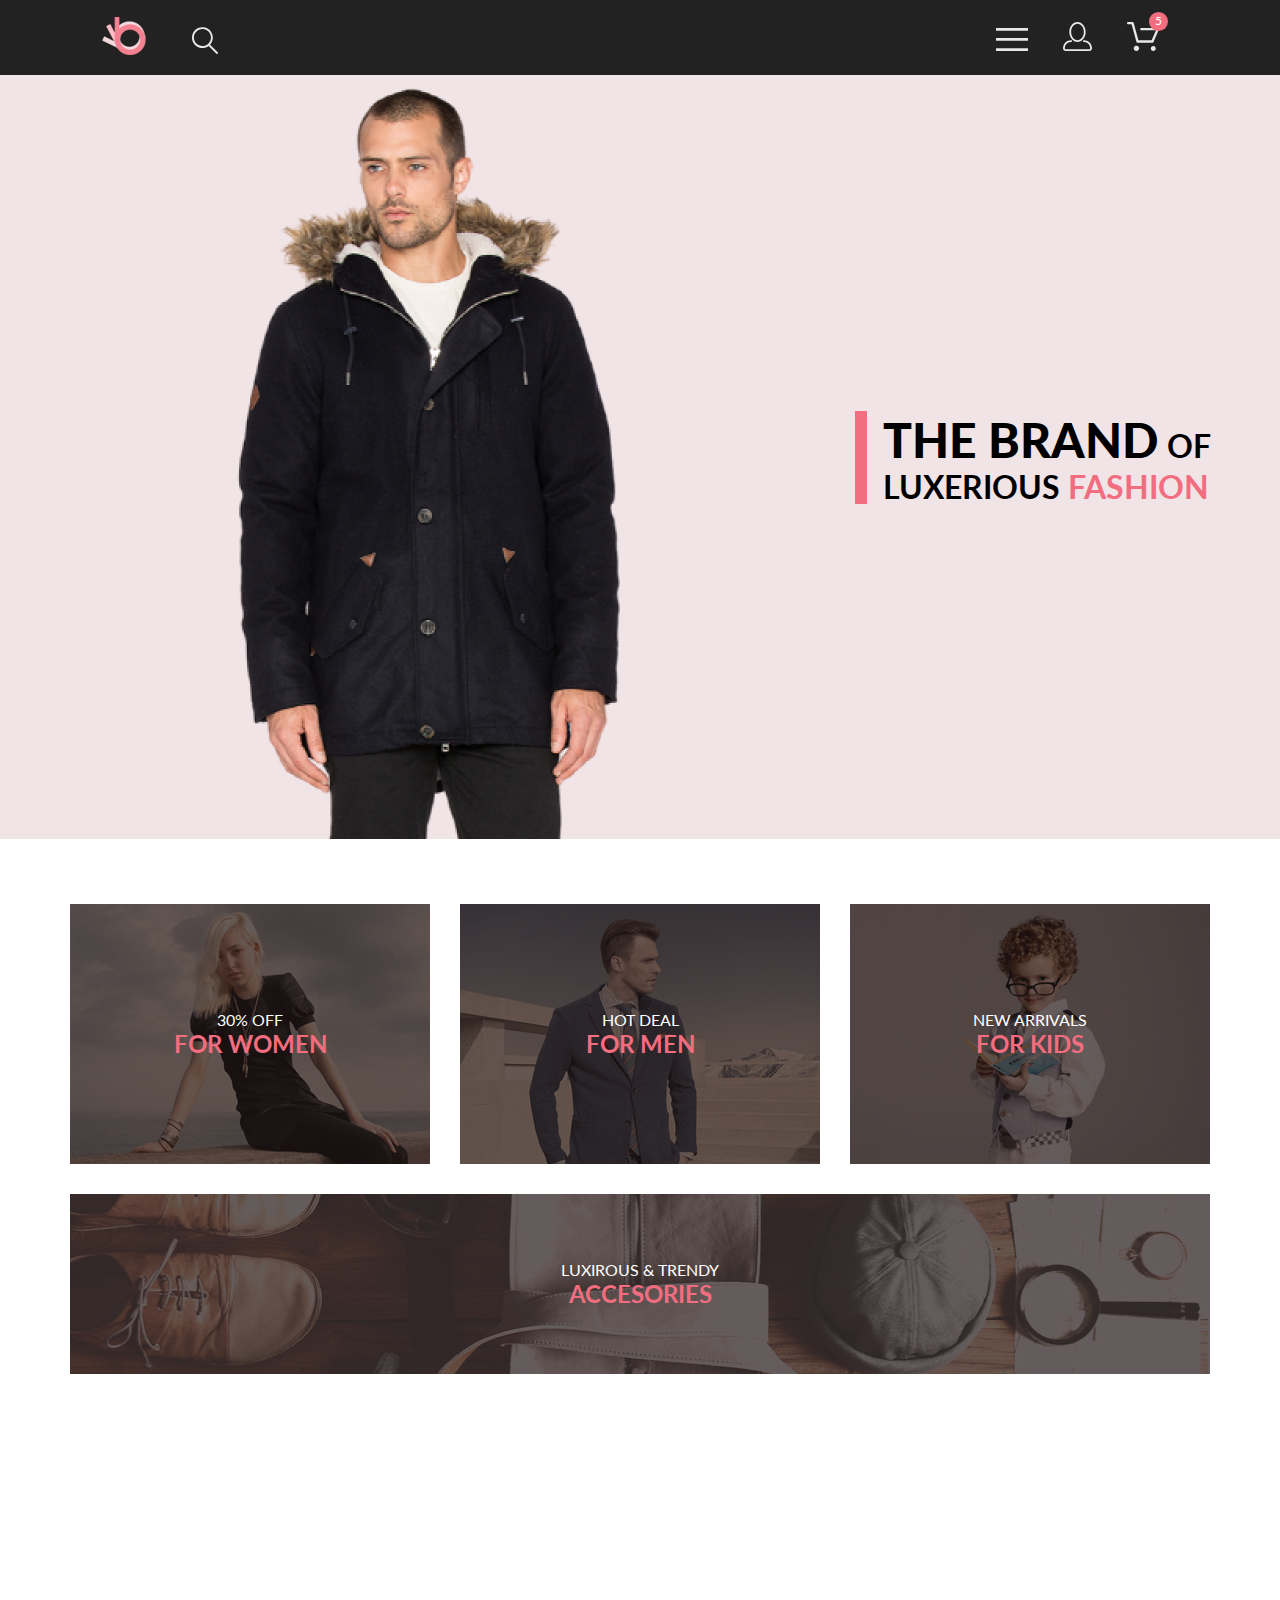
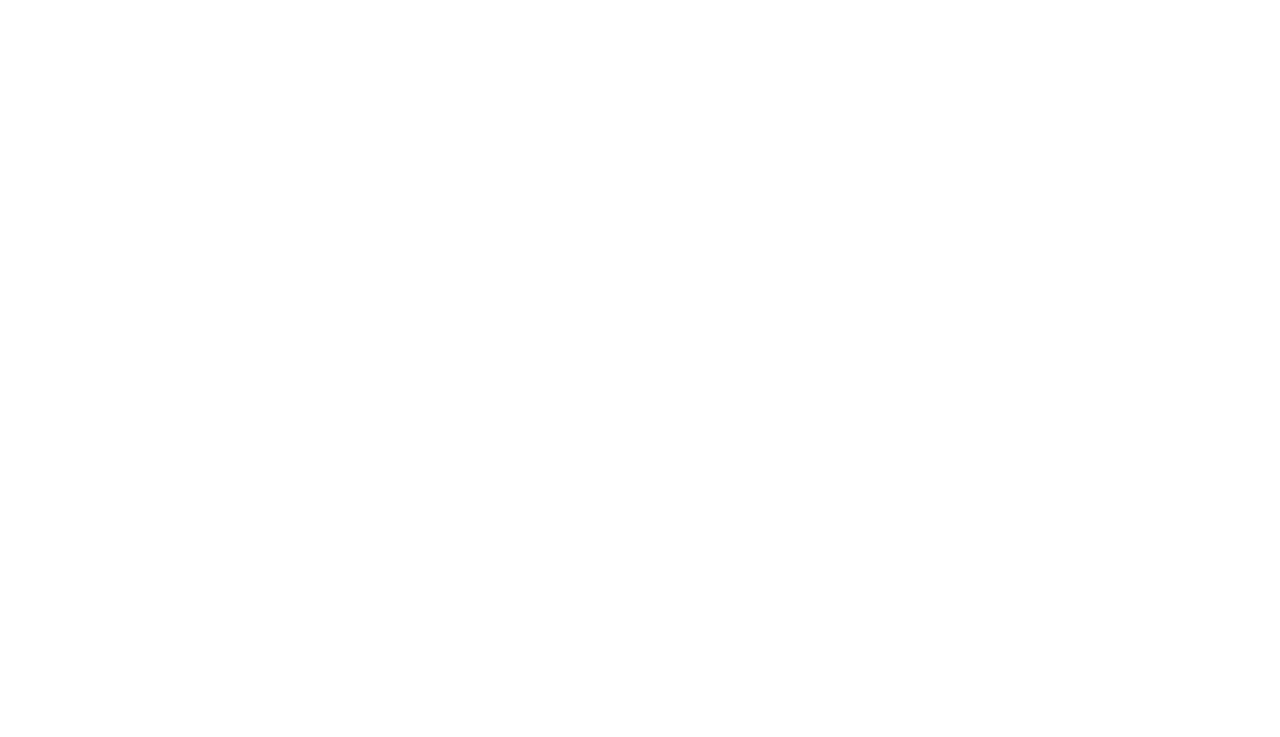
<file: index.html>
<!DOCTYPE html>
<html lang="en">
<head>
    <meta charset="UTF-8">
    <meta http-equiv="X-UA-Compatible" content="IE=edge">
    <meta name="viewport" content="width=device-width, initial-scale=1.0">
    <link rel="preconnect" href="https://fonts.googleapis.com">
    <link rel="preconnect" href="https://fonts.gstatic.com" crossorigin>
    <link href="https://fonts.googleapis.com/css2?family=Lato:wght@300;400;700;900&display=swap" rel="stylesheet">
    <link rel="stylesheet" href="css/style.css">
    <title>Document</title>

</head>
<body>
    <div class="wrapper">
        <header class="header">
            <div class="header__icons">
                <ul class="header__left">
                    <li>
                        <img src="img/header_logo1.svg" alt="header-logo">
                    </li>
                    <li>
                        <img src="img/search_icon.svg" alt="search_icon">
                    </li>
                </ul>
                <ul class="header__right">
                    <li>
                        <img class="header__burger" src="img/burger_icon.svg" alt="burger_icon">
                    </li>
                    <li class="header__person">
                        <img src="img/person_icon.svg" alt="person_icon">
                    </li>
                    <li>
                        <div class="header__cart"><img src="img/cart_icon.svg" alt="cart_icon">
                            <p class="header__number">5</p>
                        </div>

                    </li>
                </ul>
            </div>
        </header>
        <main class="main">
            <div class="main__brand">
                <div class="main__wrapper">
                    <div class="main__brand-left">
                        <img src="img/brand.png" alt="">
                    </div>
                    <div class="main__brand-right">
                        <h1 class="main__heading">
                            <span class="main__big">THE BRAND</span> OF LUXERIOUS <span class="main__pink">FASHION</span> 
                        </h1>
                    </div>
                <div class="main__black main__black-hidden">
                    <nav class="main__nav">
                        <img class="main__close" src="img/close.svg" alt="close">
                        <h4>MENU</h4>
                        <div class="main__menu-title"><a href="#">MAN</a></div>
                            <a href="#">Accessories</a>
                            <a href="#">Bags</a>
                            <a href="#">Denim</a>
                            <a href="#">T-Shirts</a>
                        <div class="main__menu-title"><a href="">WOMAN</a></div>
                            <a href="#">Accessories</a>
                            <a href="#">Jackets & Coats</a>
                            <a href="#">Polos</a>
                            <a href="#">T-Shirts</a>
                            <a href="#">Shirts</a>
                        <div class="main__menu-title"><a href="">KIDS</a></div>
                            <a href="#">Accessories</a>
                            <a href="#">Jackets & Coats</a>
                            <a href="#">Polos</a>
                            <a href="#">T-Shirts</a>
                            <a href="#">Shirts</a>
                            <a href="#">Bags</a>
                    </nav>
                </div>
                
            </div>
            </div>
            <div class="main__catalog">
                <div class="main__offers">
                    <div class="main__item">
                        <img src="img/women.jpg" alt="women">
                        <p>30% OFF</p>
                        <p>FOR WOMEN</p>
                    </div>
                    <div class="main__item">
                        <img src="img/men.jpg" alt="men">
                        <p>HOT DEAL</p>
                        <p>FOR MEN</p>
                    </div>
                    <div class="main__item">
                        <img src="img/kids.jpg" alt="kids">
                        <p>NEW ARRIVALS</p>
                        <p>FOR KIDS</p>
                    </div>
                    <div class="main__item">
                        <img src="img/accesories.jpg" alt="accesories">
                        <p>LUXIROUS & TRENDY</p>
                        <p>ACCESORIES</p>
                    </div>
                </div>
                
            </div>
            <div class="main__services"></div>
            <div class="main__subscribe"></div>        
        </main>
        <footer class="footer"></footer>
    </div>
    <script src="script.js"></script>
</body>
</html>
</file>
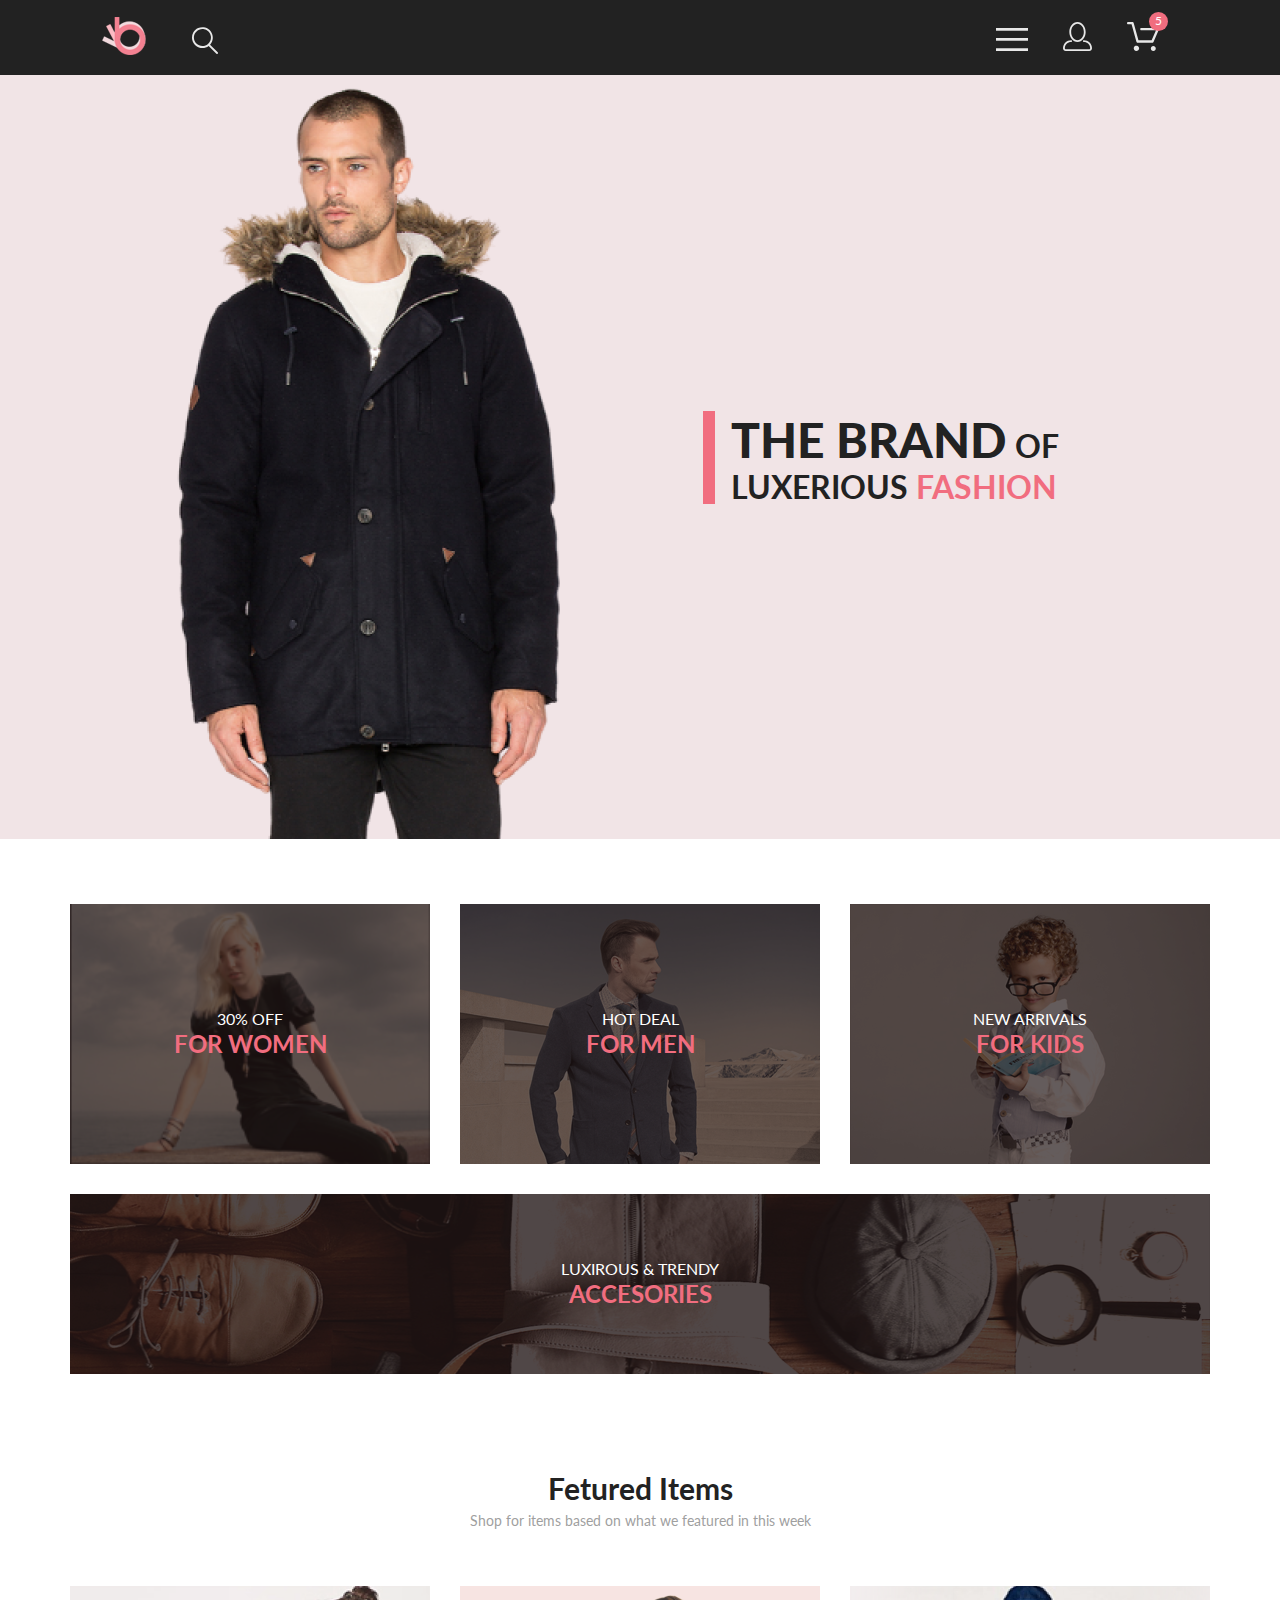
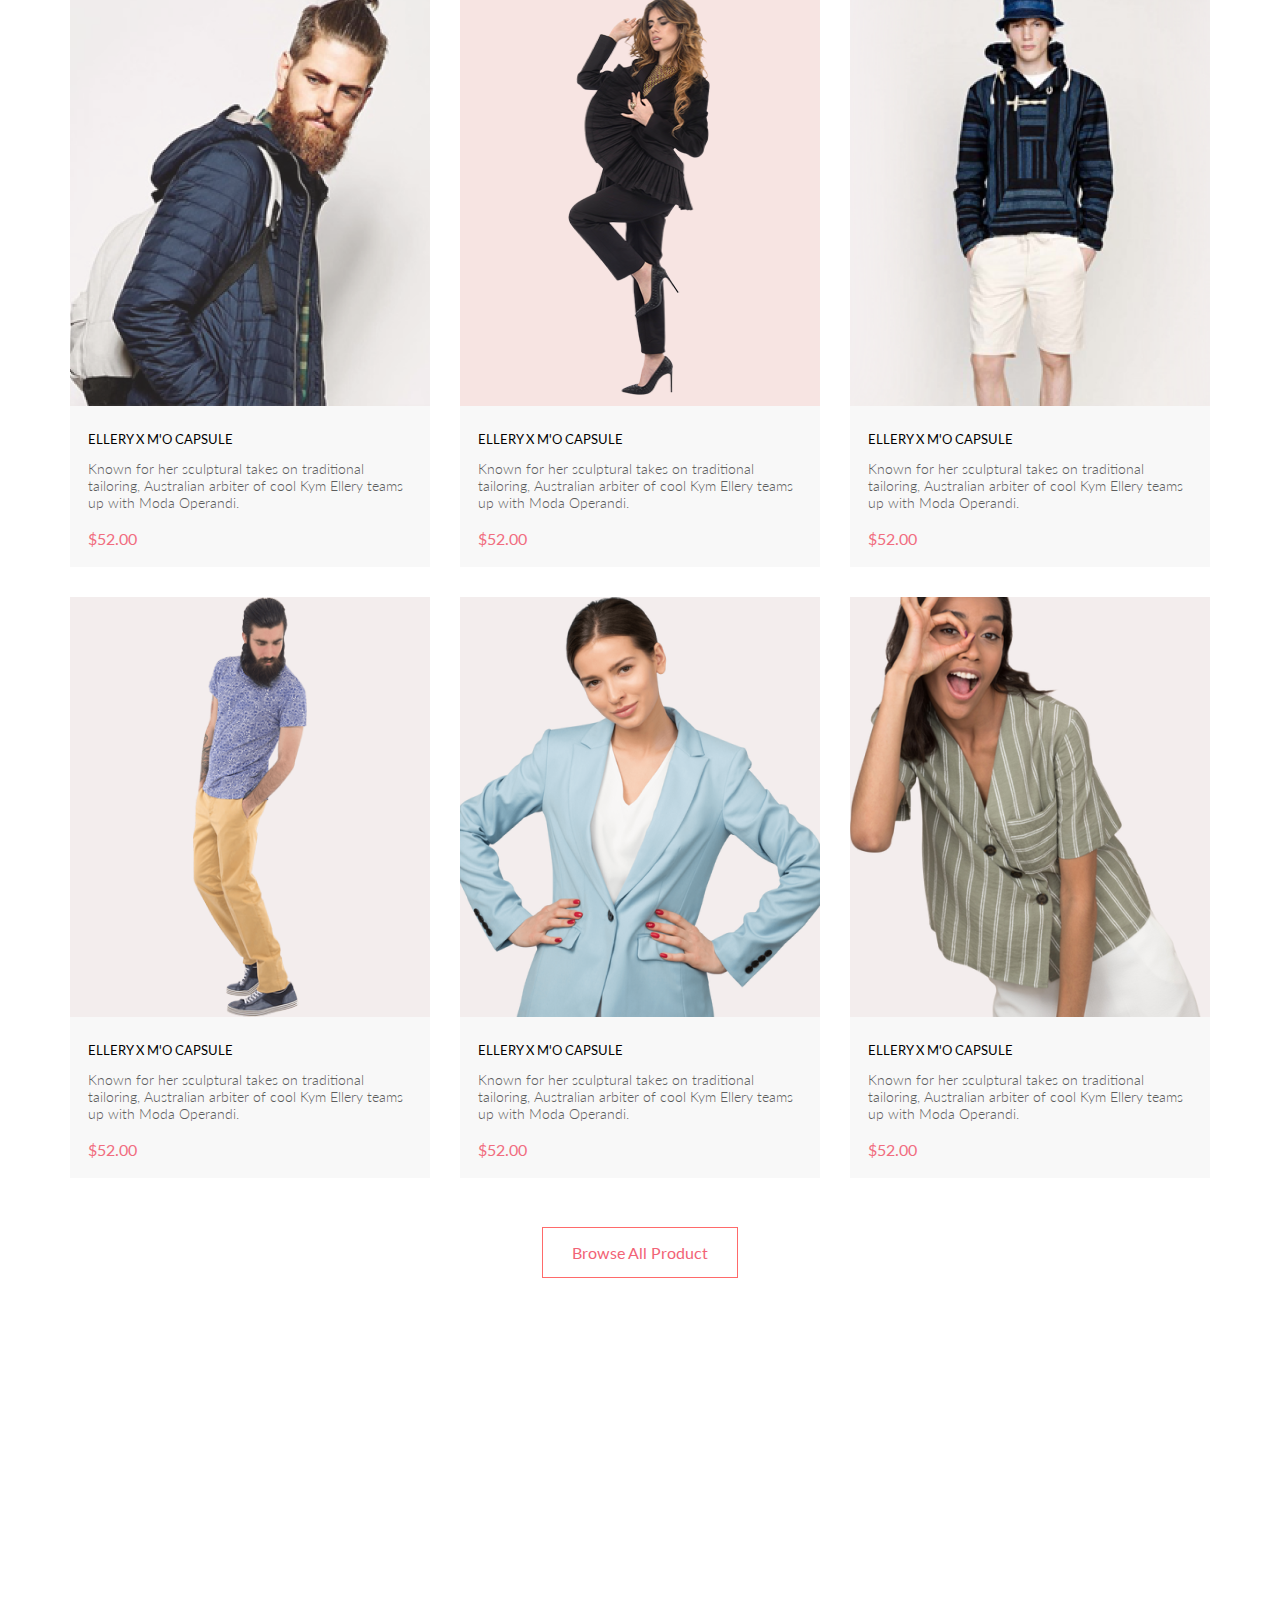
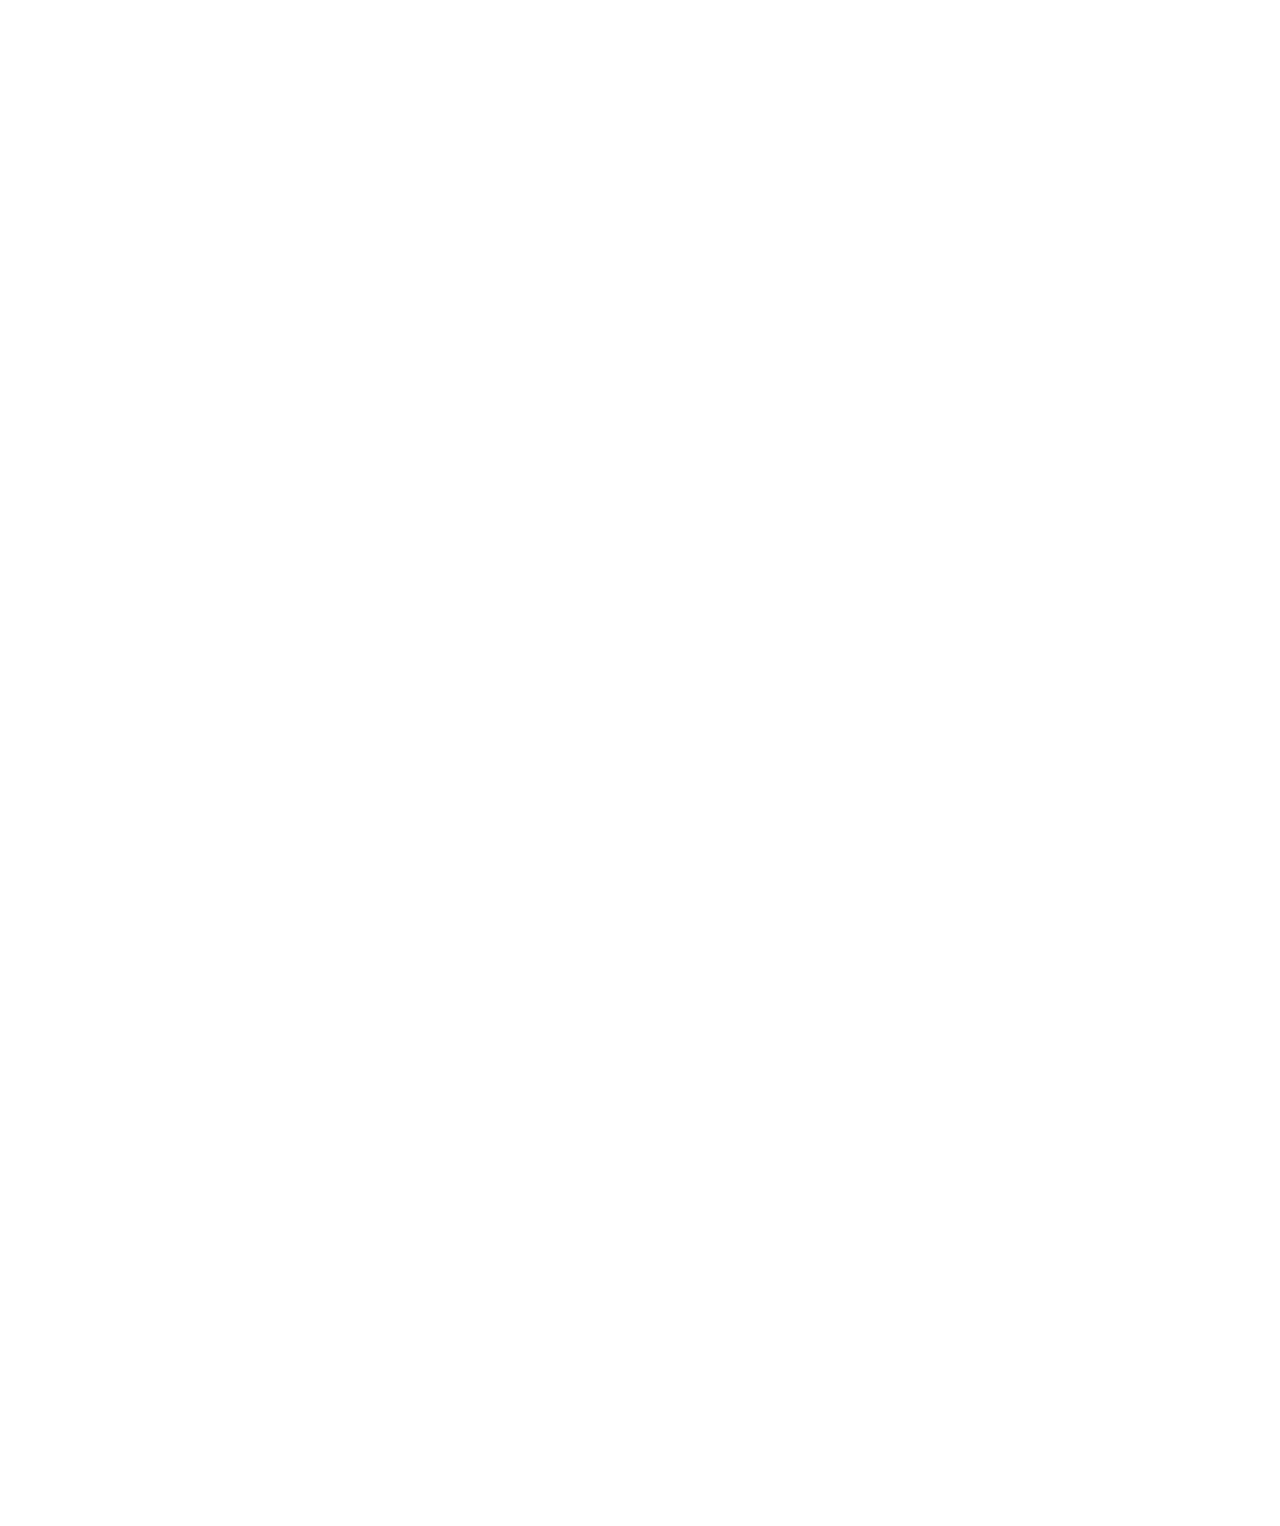
<file: prof-html-css/index.html>
<!DOCTYPE html>
<html lang="en">
<head>
    <meta charset="UTF-8">
    <meta http-equiv="X-UA-Compatible" content="IE=edge">
    <meta name="viewport" content="width=device-width, initial-scale=1.0">
    <link rel="preconnect" href="https://fonts.googleapis.com">
    <link rel="preconnect" href="https://fonts.gstatic.com" crossorigin>
    <link href="https://fonts.googleapis.com/css2?family=Lato:wght@300;400;700;900&display=swap" rel="stylesheet">
    <link rel="stylesheet" href="css/style.css">
    <title>Document</title>

</head>
<body>
    <div class="wrapper">
        <header class="header">
            <div class="header__icons">
                <ul class="header__left">
                    <li>
                        <img src="img/header_logo1.svg" alt="header-logo">
                    </li>
                    <li>
                        <img src="img/search_icon.svg" alt="search_icon">
                    </li>
                </ul>
                <ul class="header__right">
                    <li>
                        <img class="header__burger" src="img/burger_icon.svg" alt="burger_icon">
                    </li>
                    <li class="header__person">
                        <img src="img/person_icon.svg" alt="person_icon">
                    </li>
                    <li>
                        <div class="header__cart"><img src="img/cart_icon.svg" alt="cart_icon">
                            <p class="header__number">5</p>
                        </div>

                    </li>
                </ul>
            </div>
        </header>
        <div class="brand">
                <div class="brand__wrapper">
                    <div class="brand__left">
                        <img src="img/brand.png" alt="">
                    </div>
                    <div class="brand__right">
                        <h1 class="brand__heading">
                            <span class="brand__big">THE BRAND</span> OF LUXERIOUS <span class="brand__pink">FASHION</span> 
                        </h1>
                    </div>
                <div class="brand__black brand__black-hidden">
                    <nav class="brand__nav">
                        <img class="brand__close" src="img/close.svg" alt="close">
                        <h4>MENU</h4>
                        <div class="brand__menu-title"><a href="#">MAN</a></div>
                            <a href="#">Accessories</a>
                            <a href="#">Bags</a>
                            <a href="#">Denim</a>
                            <a href="#">T-Shirts</a>
                        <div class="brand__menu-title"><a href="">WOMAN</a></div>
                            <a href="#">Accessories</a>
                            <a href="#">Jackets & Coats</a>
                            <a href="#">Polos</a>
                            <a href="#">T-Shirts</a>
                            <a href="#">Shirts</a>
                        <div class="brand__menu-title"><a href="">KIDS</a></div>
                            <a href="#">Accessories</a>
                            <a href="#">Jackets & Coats</a>
                            <a href="#">Polos</a>
                            <a href="#">T-Shirts</a>
                            <a href="#">Shirts</a>
                            <a href="#">Bags</a>
                    </nav>
                </div>
                
            </div>
        </div>
        <main class="main">
            <div class="main__catalog">
                <div class="main__offers">
                    <div class="main__item">
                        <img src="img/women.png" alt="women">
                        <a href="#">30% OFF</a>
                        <a href="#">FOR WOMEN</a>
                    </div>
                    <div class="main__item">
                        <img src="img/men.png" alt="men">
                        <a href="#">HOT DEAL</a>
                        <a href="#">FOR MEN</a>
                    </div>
                    <div class="main__item">
                        <img src="img/kids.png" alt="kids">
                        <a href="#">NEW ARRIVALS</a>
                        <a href="#">FOR KIDS</a>
                    </div>
                    <div class="main__item">
                        <img src="img/accesories.png" alt="accesories">
                        <a href="#">LUXIROUS & TRENDY</a>
                        <a href="#">ACCESORIES</a>
                    </div>
                </div>
                <div class="main__fetured">
                    <h4>Fetured Items</h4>
                    <p>Shop for items based on what we featured in this week</p>
                </div>
                <div class="main__products">
                    <div class="main__product">
                        <div class="main__cover">
                            <img src="img/product1.png" alt="product1">
                            <div class="main__cover-button">
                                <button>
                                    <img src="img/cart-cover.svg" alt="cart-cover">
                                    <a href="#">Add to Cart</a>
                                </button>
                            </div>
                        </div>
                        <h6>ELLERY X M'O CAPSULE</h6>
                        <p>Known for her sculptural takes on traditional tailoring, Australian arbiter of cool Kym Ellery teams up with Moda Operandi.</p>
                        <p class="main__price">$52.00</p>
                    </div>
                    <div class="main__product">
                        <div class="main__cover">
                            <img src="img/product2.png" alt="product2">
                            <div class="main__cover-button">
                                <button>
                                    <img src="img/cart-cover.svg" alt="cart-cover">
                                    <a href="#">Add to Cart</a>
                                </button>
                            </div>
                        </div>
                        <h6>ELLERY X M'O CAPSULE</h6>
                        <p>Known for her sculptural takes on traditional tailoring, Australian arbiter of cool Kym Ellery teams up with Moda Operandi.</p>
                        <p class="main__price">$52.00</p>
                    </div>
                    <div class="main__product">
                        <div class="main__cover">
                            <img src="img/product3.png" alt="product3">
                            <div class="main__cover-button">
                                <button>
                                    <img src="img/cart-cover.svg" alt="cart-cover">
                                    <a href="#">Add to Cart</a>
                                </button>
                            </div>
                        </div>
                        <h6>ELLERY X M'O CAPSULE</h6>
                        <p>Known for her sculptural takes on traditional tailoring, Australian arbiter of cool Kym Ellery teams up with Moda Operandi.</p>
                        <p class="main__price">$52.00</p>
                    </div>
                    <div class="main__product">
                        <div class="main__cover">
                            <img src="img/product4.png" alt="product4">
                            <div class="main__cover-button">
                                <button>
                                    <img src="img/cart-cover.svg" alt="cart-cover">
                                    <a href="#">Add to Cart</a>
                                </button>
                            </div>
                        </div>
                        <h6>ELLERY X M'O CAPSULE</h6>
                        <p>Known for her sculptural takes on traditional tailoring, Australian arbiter of cool Kym Ellery teams up with Moda Operandi.</p>
                        <p class="main__price">$52.00</p>
                    </div>
                    <div class="main__product">
                        <div class="main__cover">
                            <img src="img/product5.png" alt="product5">
                            <div class="main__cover-button">
                                <button>
                                    <img src="img/cart-cover.svg" alt="cart-cover">
                                    <a href="#">Add to Cart</a>
                                </button>
                            </div>
                        </div>
                        <h6>ELLERY X M'O CAPSULE</h6>
                        <p>Known for her sculptural takes on traditional tailoring, Australian arbiter of cool Kym Ellery teams up with Moda Operandi.</p>
                        <p class="main__price">$52.00</p>
                    </div>
                    <div class="main__product">
                        <div class="main__cover">
                            <img src="img/product6.png" alt="product6">
                            <div class="main__cover-button">
                                <button>
                                    <img src="img/cart-cover.svg" alt="cart-cover">
                                    <a href="#">Add to Cart</a>
                                </button>
                            </div>
                        </div>
                        <h6>ELLERY X M'O CAPSULE</h6>
                        <p>Known for her sculptural takes on traditional tailoring, Australian arbiter of cool Kym Ellery teams up with Moda Operandi.</p>
                        <p class="main__price">$52.00</p>
                    </div>
                    
                </div>
                <a href="#" class="main__button">Browse All Product</a>
        </main>                
        <footer class="footer">
            <div class="footer__services"></div>
            <div class="footer__subscribe"></div>   
            <div class="footer__copy"></div>
        </footer>
    </div>
    <script src="script.js"></script>
</body>
</html>
</file>
<file: css/style.css>
* {
  margin: 0;
  padding: 0;
  box-sizing: border-box;
}

a {
  text-decoration: none;
  color: inherit;
}

li {
  list-style-type: none;
}

.wrapper {
  height: 100vh;
  font-family: "Lato", sans-serif;
  display: grid;
  grid-template: minmax(75px, auto) 1fr minmax(79px, auto)/1fr;
}

.header {
  background: #222222;
  display: grid;
  grid-template-columns: 1fr minmax(auto, 1140px) 1fr;
}
.header__icons {
  grid-column-start: 2;
  display: flex;
  justify-content: space-between;
  align-items: center;
  padding: 0 16px;
}
@media screen and (min-width: 768px) {
  .header__icons {
    padding: 0 32px;
  }
}
.header li {
  display: inline-block;
}
.header__left > li:first-child {
  padding-right: 41px;
}
@media screen and (min-width: 768px) {
  .header__right li {
    padding-right: 31px;
  }
}
.header__right li:last-child {
  padding-right: 0;
}
.header__right li:nth-child(2) {
  display: none;
}
@media screen and (min-width: 768px) {
  .header__right li:nth-child(2) {
    display: inline-block;
  }
}
.header__cart {
  display: none;
}
@media screen and (min-width: 768px) {
  .header__cart {
    display: flex;
  }
}
.header__number {
  width: 19px;
  height: 19px;
  color: #FFFFFF;
  background: #F16D7F;
  border-radius: 50%;
  text-align: center;
  font-size: 12px;
  line-height: 14px;
  margin-top: -18%;
  margin-left: -19%;
  padding: 2px 0;
}

.main {
  display: grid;
  grid-template: minmax(367px, auto) 1fr minmax(610px, auto) minmax(610px, auto)/100%;
}
@media screen and (min-width: 950px) {
  .main {
    grid-template: minmax(764px, auto) 1fr minmax(341px, auto) minmax(448px, auto)/100%;
  }
}
.main__brand {
  display: grid;
  background: #F1E4E6;
  grid-template-columns: 1fr minmax(auto, 1600px) 1fr;
  position: relative;
}
.main__wrapper {
  display: grid;
  grid-column-start: 2;
  align-self: center;
  justify-self: center;
}
@media screen and (min-width: 768px) {
  .main__wrapper {
    min-height: 100%;
  }
}
.main__brand-left {
  display: none;
}
@media screen and (min-width: 768px) {
  .main__brand-left {
    display: block;
    padding-left: 32px;
  }
  .main__brand-left img {
    -o-object-fit: cover;
       object-fit: cover;
    max-width: 100%;
    min-height: 100%;
  }
}
.main__brand-right {
  grid-column-start: 2;
  padding: 0 auto;
}
@media screen and (min-width: 768px) {
  .main__brand-right {
    padding: 0 32px 0 39px;
    align-self: center;
  }
}
@media screen and (min-width: 950px) {
  .main__brand-right {
    padding: 0 32px 0 63px;
  }
}
.main__heading {
  max-width: 236px;
  border-left: 12px solid #F16D7F;
  padding-left: 16px;
  font-size: 17px;
  line-height: 24px;
  font-weight: 700;
}
@media screen and (min-width: 768px) {
  .main__heading {
    max-width: 393px;
    font-size: 24px;
    line-height: 28px;
  }
}
@media screen and (min-width: 950px) {
  .main__heading {
    font-size: 32px;
    line-height: 35px;
  }
}
.main__big {
  font-weight: 900;
  font-size: 34px;
  line-height: 42px;
}
@media screen and (min-width: 768px) {
  .main__big {
    font-size: 44px;
    line-height: 52px;
  }
}
@media screen and (min-width: 950px) {
  .main__big {
    font-size: 48px;
    line-height: 58px;
  }
}
.main__pink {
  color: #F16D7F;
}
.main__black {
  background: rgba(0, 0, 0, 0.5);
  position: absolute;
  top: 0;
  right: 0;
  width: 100%;
  height: 100%;
}
.main__black-hidden {
  display: none;
}
.main__nav {
  font-size: 14px;
  line-height: 17px;
  color: #6F6E6E;
  width: 232px;
  background: #FFFFFF;
  padding: 16px 0 0 34px;
  box-shadow: rgba(0, 0, 0, 0.21) 6px 4px 35px;
  height: inherit;
  overflow: auto;
  margin-left: auto;
}
.main__nav img {
  margin-left: 169px;
}
.main__nav h4 {
  color: #000000;
  font-weight: bold;
  margin-bottom: 24px;
}
.main__nav a {
  display: block;
  padding-bottom: 11px;
}
.main__nav > a {
  padding-left: 21px;
}
.main__menu-title {
  color: #F16D7F;
  text-transform: uppercase;
}
.main__catalog {
  display: grid;
  grid-template-columns: 1fr minmax(auto, 1140px) 1fr;
  padding: 65px 16px 95px;
}
@media screen and (min-width: 768px) {
  .main__catalog {
    padding: 20px 16px 65px;
  }
}
@media screen and (min-width: 950px) {
  .main__catalog {
    padding: 65px 16px 95px;
  }
}
.main__offers {
  grid-column-start: 2;
  display: grid;
  grid-template: repeat(3, minmax(247px, auto)) minmax(111px, auto)/100%;
  gap: 32px;
  align-items: center;
}
@media screen and (min-width: 768px) {
  .main__offers {
    grid-template: minmax(167px, auto) minmax(115px, auto)/repeat(3, minmax(30%, 360px));
    gap: 20px;
  }
}
@media screen and (min-width: 950px) {
  .main__offers {
    grid-template: minmax(260px, auto) minmax(180px, auto)/repeat(3, minmax(30%, 360px));
    gap: 30px;
  }
}
.main__item {
  position: relative;
  width: 100%;
  height: 100%;
  display: flex;
  flex-direction: column;
  justify-content: center;
  align-items: center;
}
.main__item img {
  position: absolute;
  width: 100%;
  height: 100%;
  -o-object-fit: cover;
     object-fit: cover;
  -o-object-position: 50% 5%;
     object-position: 50% 5%;
}
@media screen and (min-width: 950px) {
  .main__item img {
    -o-object-position: center;
       object-position: center;
  }
}
.main__item p {
  position: relative;
  z-index: 3;
}
.main__item > p {
  font-size: 16px;
  line-height: 19px;
  color: #FFFFFF;
  text-transform: uppercase;
}
.main__item p:last-child {
  font-size: 24px;
  line-height: 29px;
  font-weight: 700;
  text-transform: uppercase;
  color: #F16D7F;
}
@media screen and (min-width: 768px) {
  .main__item:last-child {
    grid-row-start: 2;
    grid-column: 1/-1;
  }
}/*# sourceMappingURL=style.css.map */
</file>
<file: prof-html-css/css/style.css>
* {
  margin: 0;
  padding: 0;
  box-sizing: border-box;
}

a {
  text-decoration: none;
  color: inherit;
}

li {
  list-style-type: none;
}

.wrapper {
  height: 100vh;
  font-family: "Lato", sans-serif;
  display: grid;
  grid-template: minmax(75px, auto) minmax(363px, auto) 1fr minmax(1303px, auto)/1fr;
}
@media screen and (min-width: 950px) {
  .wrapper {
    grid-template: minmax(75px, auto) minmax(764px, auto) 1fr minmax(868px, auto)/1fr;
  }
}

.header {
  background: #222222;
  display: grid;
  grid-template-columns: 1fr minmax(auto, 1140px) 1fr;
}
.header__icons {
  grid-column-start: 2;
  display: flex;
  justify-content: space-between;
  align-items: center;
  padding: 0 16px;
}
@media screen and (min-width: 768px) {
  .header__icons {
    padding: 0 32px;
  }
}
.header li {
  display: inline-block;
}
.header__left > li:first-child {
  padding-right: 41px;
}
@media screen and (min-width: 768px) {
  .header__right li {
    padding-right: 31px;
  }
}
.header__right li:last-child {
  padding-right: 0;
}
.header__right li:nth-child(2) {
  display: none;
}
@media screen and (min-width: 768px) {
  .header__right li:nth-child(2) {
    display: inline-block;
  }
}
.header__cart {
  display: none;
}
@media screen and (min-width: 768px) {
  .header__cart {
    display: flex;
  }
}
.header__number {
  width: 19px;
  height: 19px;
  color: #FFFFFF;
  background: #F16D7F;
  border-radius: 50%;
  text-align: center;
  font-size: 12px;
  line-height: 14px;
  margin-top: -18%;
  margin-left: -19%;
  padding: 2px 0;
}

.brand {
  display: grid;
  background: #F1E4E6;
  grid-template-columns: 1fr minmax(auto, 1600px) 1fr;
  position: relative;
}
.brand__wrapper {
  display: grid;
  grid-column-start: 2;
  align-self: center;
  justify-self: center;
}
@media screen and (min-width: 768px) {
  .brand__wrapper {
    grid-template-columns: repeat(2, minmax(50%, 800px));
    min-height: 100%;
  }
}
.brand__left {
  display: none;
}
@media screen and (min-width: 768px) {
  .brand__left {
    position: relative;
    display: block;
    padding-left: 32px;
  }
  .brand__left img {
    position: absolute;
    -o-object-fit: cover;
       object-fit: cover;
    max-width: 100%;
    height: 100%;
  }
}
.brand__right {
  grid-column-start: 2;
}
@media screen and (min-width: 768px) {
  .brand__right {
    padding: 0 32px 0 39px;
    align-self: center;
  }
}
@media screen and (min-width: 950px) {
  .brand__right {
    padding: 0 32px 0 63px;
  }
}
.brand__heading {
  max-width: 236px;
  border-left: 12px solid #F16D7F;
  padding-left: 16px;
  font-size: 17px;
  line-height: 24px;
  color: #222222;
  font-weight: 700;
}
@media screen and (min-width: 768px) {
  .brand__heading {
    max-width: 393px;
    font-size: 24px;
    line-height: 28px;
  }
}
@media screen and (min-width: 950px) {
  .brand__heading {
    font-size: 32px;
    line-height: 35px;
  }
}
.brand__big {
  font-weight: 900;
  font-size: 34px;
  line-height: 42px;
}
@media screen and (min-width: 768px) {
  .brand__big {
    font-size: 44px;
    line-height: 50px;
  }
}
@media screen and (min-width: 950px) {
  .brand__big {
    font-size: 48px;
    line-height: 58px;
  }
}
.brand__pink {
  color: #F16D7F;
}
.brand__black {
  background: rgba(0, 0, 0, 0.5);
  position: absolute;
  top: 0;
  right: 0;
  width: 100%;
  height: 100%;
}
.brand__black-hidden {
  display: none;
}
.brand__nav {
  font-size: 14px;
  line-height: 17px;
  color: #6F6E6E;
  width: 232px;
  background: #FFFFFF;
  padding: 16px 0 0 34px;
  box-shadow: rgba(0, 0, 0, 0.21) 6px 4px 35px;
  height: inherit;
  overflow: auto;
  margin-left: auto;
}
.brand__nav img {
  margin-left: 169px;
}
.brand__nav h4 {
  color: #000000;
  font-weight: bold;
  margin-bottom: 24px;
}
.brand__nav a {
  display: block;
  padding-bottom: 11px;
}
.brand__nav > a {
  padding-left: 21px;
}
.brand__menu-title {
  color: #F16D7F;
  text-transform: uppercase;
}

.main {
  display: grid;
  grid-template: minmax(367px, auto) 1fr minmax(610px, auto) minmax(610px, auto)/100%;
}
@media screen and (min-width: 950px) {
  .main {
    grid-template: minmax(764px, auto) 1fr minmax(341px, auto) minmax(448px, auto)/100%;
  }
}
.main__catalog {
  display: grid;
  grid-template-columns: 1fr minmax(auto, 1140px) 1fr;
  padding: 65px 16px 95px;
}
@media screen and (min-width: 768px) {
  .main__catalog {
    padding: 20px 16px 65px;
  }
}
@media screen and (min-width: 950px) {
  .main__catalog {
    padding: 65px 16px 95px;
  }
}
.main__offers {
  grid-column-start: 2;
  display: grid;
  grid-template: repeat(3, minmax(247px, auto)) minmax(111px, auto)/100%;
  gap: 32px;
  align-items: center;
}
@media screen and (min-width: 768px) {
  .main__offers {
    grid-template: minmax(167px, auto) minmax(115px, auto)/repeat(3, minmax(30%, 360px));
    gap: 20px;
  }
}
@media screen and (min-width: 950px) {
  .main__offers {
    grid-template: minmax(260px, auto) minmax(180px, auto)/repeat(3, minmax(30%, 360px));
    gap: 30px;
  }
}
.main__item {
  background: #211616;
  position: relative;
  width: 100%;
  height: 100%;
  display: flex;
  flex-direction: column;
  justify-content: center;
  align-items: center;
}
.main__item img {
  opacity: 0.3;
  position: absolute;
  width: 100%;
  height: 100%;
  -o-object-fit: cover;
     object-fit: cover;
  -o-object-position: 50% 5%;
     object-position: 50% 5%;
}
@media screen and (min-width: 950px) {
  .main__item img {
    -o-object-position: center;
       object-position: center;
  }
}
.main__item:hover img {
  opacity: 1;
}
.main__item a {
  position: relative;
  z-index: 3;
}
.main__item > a {
  font-size: 16px;
  line-height: 20px;
  color: #FFFFFF;
  text-transform: uppercase;
}
.main__item a:last-child {
  font-size: 24px;
  line-height: 30px;
  font-weight: 700;
  text-transform: uppercase;
  color: #F16D7F;
}
@media screen and (min-width: 768px) {
  .main__item:last-child {
    grid-row-start: 2;
    grid-column: 1/-1;
  }
}
.main__fetured {
  grid-column-start: 2;
  grid-row-start: 2;
  text-align: center;
  padding: 64px 0;
}
@media screen and (min-width: 768px) {
  .main__fetured {
    padding: 155px 0 73px;
  }
}
@media screen and (min-width: 950px) {
  .main__fetured {
    padding: 96px 0 57px;
  }
}
.main__fetured h4 {
  font-size: 30px;
  line-height: 36px;
  padding-bottom: 6px;
  color: #222222;
}
.main__fetured p {
  font-size: 14px;
  line-height: 17px;
  color: #9F9F9F;
}
.main__products {
  grid-column-start: 2;
  grid-row-start: 3;
  display: grid;
  grid-template-columns: 1fr;
  grid-auto-rows: minmax(auto, 581px);
  justify-content: center;
  gap: 16px;
  /*margin-left: -16px;
  margin-right: -16px;*/
}
@media screen and (min-width: 550px) {
  .main__products {
    grid-template-columns: repeat(2, minmax(360px, auto));
    gap: 16px;
  }
}
@media screen and (min-width: 950px) {
  .main__products {
    grid-template-columns: repeat(3, minmax(360px, 30%));
    gap: 30px;
  }
}
.main__product {
  display: grid;
  grid-auto-flow: row;
  grid-template-rows: minmax(auto, 420px) auto 1fr auto;
  background: #F8F8F8;
  font-size: 14px;
  line-height: 17px;
  color: #5D5D5D;
  font-weight: 300;
}
.main__product img {
  width: 100%;
  height: 100%;
  -o-object-fit: cover;
     object-fit: cover;
  -o-object-position: 50% 0;
     object-position: 50% 0;
}
.main__product h6 {
  font-size: 13px;
  line-height: 16px;
  padding: 25px 0 13px;
  color: #000000;
  font-weight: 400;
}
.main__product h6, .main__product p {
  padding-left: 18px;
  padding-right: 18px;
}
.main__price {
  font-size: 16px;
  line-height: 19px;
  color: #F16D7F;
  padding-top: 18px;
  padding-bottom: 20px;
  font-weight: 400;
}
.main__button {
  grid-column-start: 2;
  font-size: 16px;
  line-height: 19px;
  border: 1px solid #FF6A6A;
  padding: 15px 29px;
  text-align: center;
  justify-self: center;
  margin: 41px 0 96px;
  color: #F26376;
}
@media screen and (min-width: 768px) {
  .main__button {
    margin: 32px 0 65px;
  }
}
@media screen and (min-width: 950px) {
  .main__button {
    margin: 49px 0 96px;
  }
}
.main__button:hover {
  background: #F16D7F;
  color: #FFFFFF;
}
.main__cover {
  position: relative;
}
.main__cover-button {
  width: 100%;
  height: 100%;
  background: rgba(58, 56, 56, 0.86);
  position: absolute;
  top: 0;
  left: 0;
  display: none;
  justify-content: center;
  align-items: center;
}
.main__cover-button button {
  background: none;
  display: flex;
  justify-content: center;
  align-items: center;
  color: #FFFFFF;
  border: 1px solid #FFFFFF;
  font-size: 14px;
  line-height: 17px;
  font-family: inherit;
  padding: 9px 14px;
}
.main__cover-button button img {
  width: 26px;
  height: 24px;
  margin-right: 11px;
}
.main__product:hover .main__cover-button {
  display: flex;
}/*# sourceMappingURL=style.css.map */
</file>
